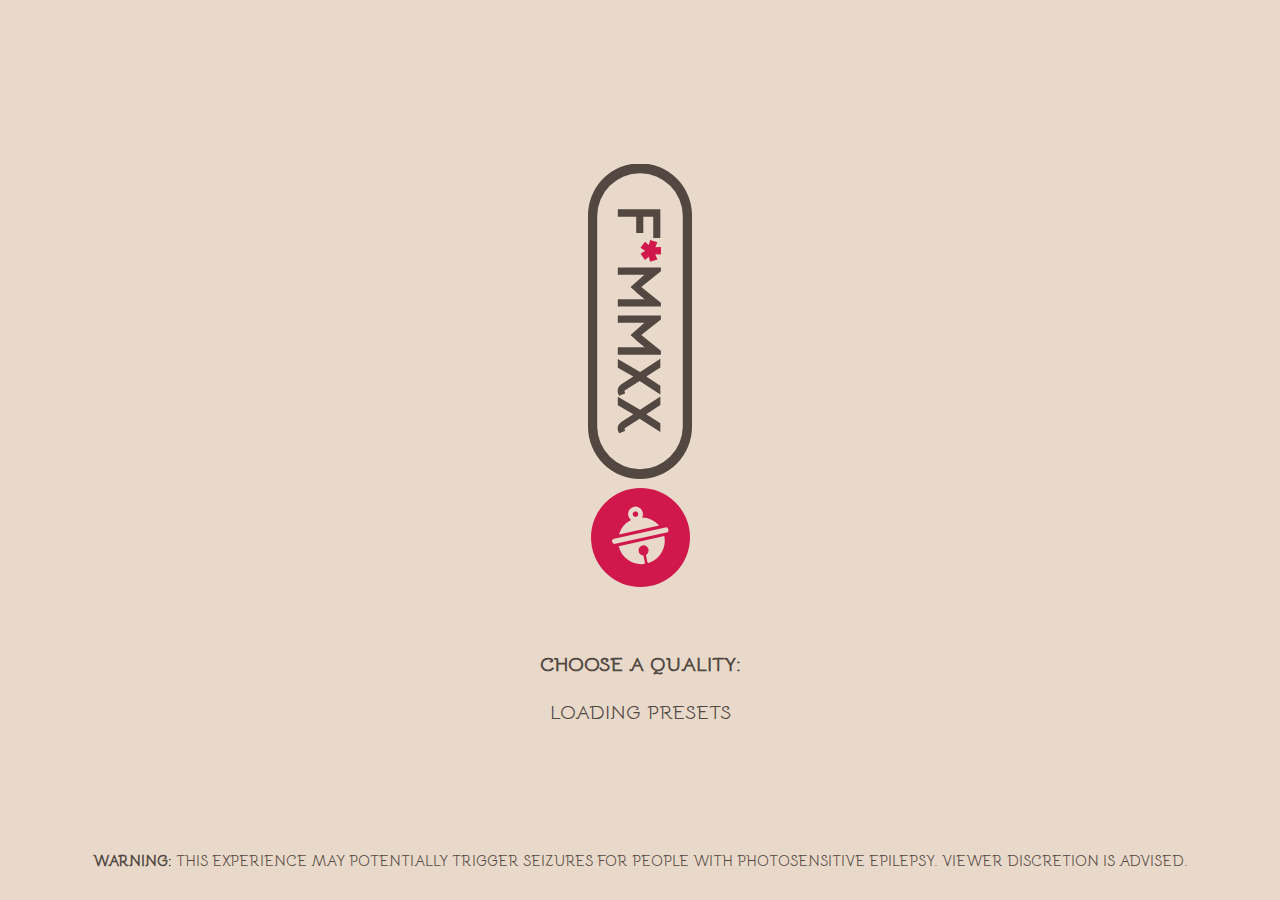
<file: index.html>
<!DOCTYPE html>
<html lang="en">
  <head>
    <meta charset="utf-8" />
    <link rel="icon" href="favicon.svg" />
    <title>F*MMXX</title>
    <meta
      name="viewport"
      content="width=device-width, user-scalable=no, minimum-scale=1.0, maximum-scale=1.0"
    />
    <style>
      @font-face {
        font-family: "ultra";
        src: url("assets/ultra.ttf");
      }
      @font-face {
        font-family: "bellota";
        src: url("assets/bellota.ttf");
      }

      * {
        box-sizing: border-box;
        padding: 0;
        margin: 0;
      }
      body {
        overflow: hidden;
        background-color: black;
        color: white;
      }
      canvas {
        position: absolute;
        left: 0;
        right: 0;
        bottom: 0;
        top: 0;
      }
      .overlay {
        position: absolute;
        left: 0;
        top: 0;
        right: 0;
        bottom: 0;
        z-index: 10;
        justify-content: center;
        place-items: center;
        display: flex;
        font-family: bellota;
        font-size: max(20px, 1vw);
        text-transform: uppercase;
        transition: opacity 500ms ease-out;
      }
      .overlay.hidden {
        pointer-events: none;
        opacity: 0;
      }
      .intro {
        background-color: #e9d9ca;
        color: #524842;
        flex-direction: column;
      }
      .intro img.logo {
        height: 35%;
        margin-bottom: 1vh;
      }
      .intro img.start {
        height: 11%;
        margin-bottom: 6vh;
      }
      #quality {
        text-align: center;
        flex-direction: column;
      }
      .overlay div.section {
        flex-direction: column;
        display: flex;
        align-items: center;
        line-height: 2.4em;
      }
      .overlay div.section p:first-child {
        font-weight: bold;
      }
      .overlay div.section p {
        display: flex;
      }
      #quality p a {
        padding: 0 1em;
        cursor: pointer;
        margin: 0;
        line-height: 1.75em;
      }
      #quality p a:hover {
        text-decoration: underline;
      }
      #loading {
        pointer-events: none;
        display: none;
      }
      #start {
        pointer-events: auto;
        display: none;
      }
      .dg.ac {
        z-index: 10 !important;
      }
      .warning {
        width: 100%;
        position: absolute;
        bottom: 0em;
        text-align: center;
        display: flex;
        flex-direction: column;
        align-items: center;
        font-size: 0.75em;
        padding: 2em;
      }

      @media (max-width: 600px) {
        #quality p {
          flex-direction: column;
        }
        .warning {
          font-size: 0.5em;
        }
      }
    </style>
  </head>

  <body>
    <div class="intro overlay" id="intro">
      <img class="logo" src="assets/WHITE_LOGO.svg" />
      <img class="start" src="assets/WHITE_BUTTON.svg" />
      <div class="section" id="quality">
        <p>Choose a quality:</p>
        <p class="presets">Loading presets</p>
      </div>
      <div class="section" id="loading">
        <p>Loading...</p>
        <p class="progress">0%</p>
      </div>
      <div class="section" id="start">
        <p>Ready</p>
        <p>Ring my bell to start</p>
      </div>
      <div class="warning">
        <p>
          <b>WARNING:</b> This experience may potentially trigger seizures for
          people with photosensitive epilepsy. Viewer discretion is advised.
        </p>
      </div>
    </div>
    <script async type="module" src="bundle.js"></script>
  </body>
</html>
</file>
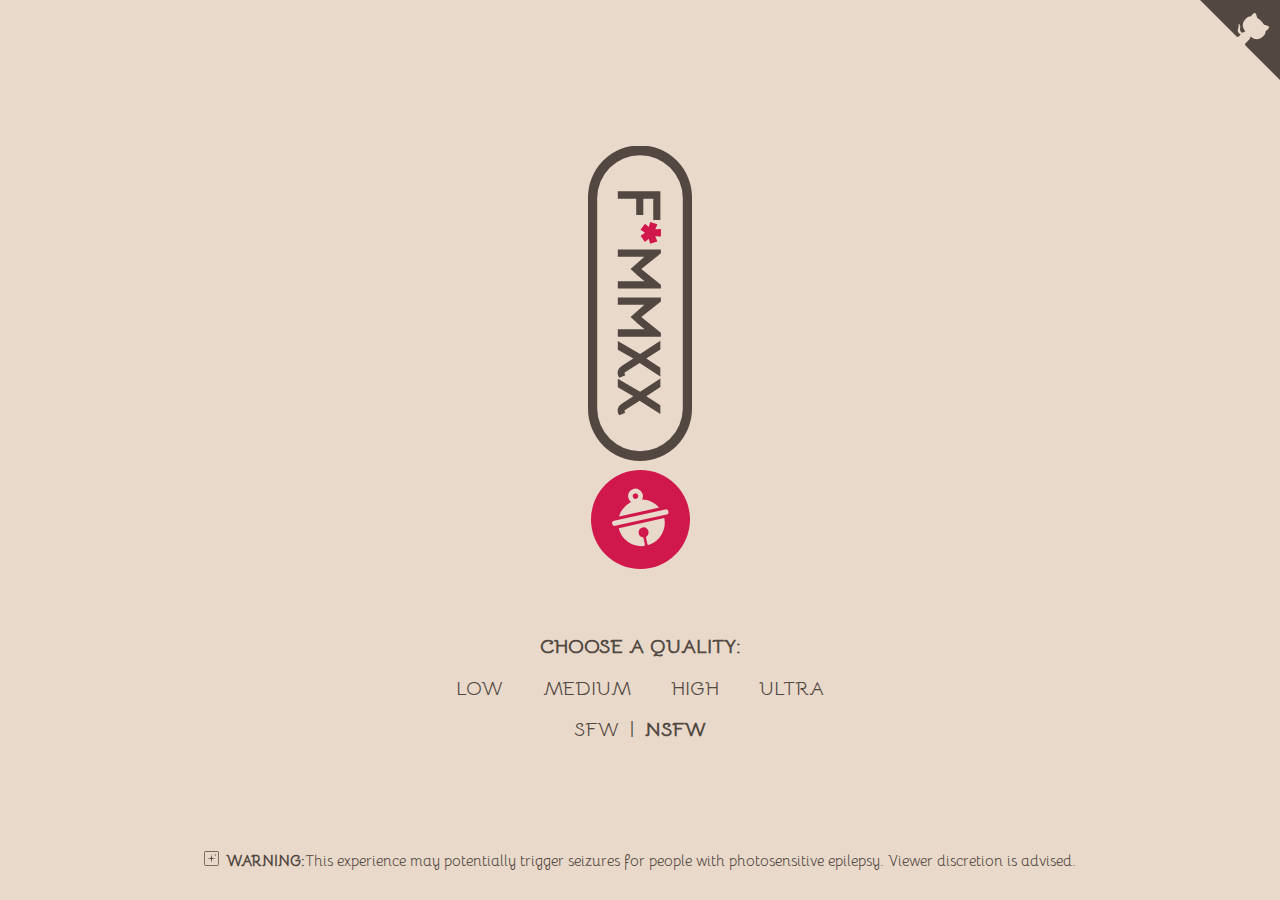
<file: dev.html>
<!DOCTYPE html>
<html lang="en">
  <head>
    <meta charset="utf-8" />
    <link rel="icon" href="favicon.svg" />
    <title>F*MMXX</title>
    <meta
      name="viewport"
      content="width=device-width, user-scalable=no, minimum-scale=1.0, maximum-scale=1.0"
    />
    <style>
      @font-face {
        font-family: "ultra";
        src: url("assets/ultra.ttf");
      }
      @font-face {
        font-family: "bellota";
        src: url("assets/bellota.ttf");
      }

      * {
        box-sizing: border-box;
        padding: 0;
        margin: 0;
      }
      body {
        overflow: hidden;
        background-color: black;
        color: white;
      }
      canvas {
        position: absolute;
        left: 0;
        right: 0;
        bottom: 0;
        top: 0;
      }
      .overlay {
        position: absolute;
        left: 0;
        top: 0;
        right: 0;
        bottom: 0;
        z-index: 10;
        justify-content: center;
        place-items: center;
        display: flex;
        font-family: bellota;
        font-size: max(20px, 1vw);
        text-transform: uppercase;
        transition: opacity 500ms ease-out;
        flex-direction: column;
      }
      .overlay.hidden {
        pointer-events: none;
        opacity: 0;
      }
      .intro {
        background-color: #e9d9ca;
        color: #524842;
      }
      .outro {
        display: none;
      }
      .intro img.logo,
      .outro img.logo {
        height: 35%;
        margin-bottom: 1vh;
      }
      .intro img.start,
      .outro img.start {
        height: 11%;
        margin-bottom: 6vh;
      }
      #quality {
        text-align: center;
        flex-direction: column;
      }
      .overlay div.section {
        flex-direction: column;
        display: flex;
        align-items: center;
        line-height: 2.4em;
      }
      .overlay div.section p:first-child {
        font-weight: bold;
      }
      .overlay div.section p {
        display: flex;
      }
      #quality p a {
        padding: 0 1em;
        cursor: pointer;
        margin: 0;
        line-height: 1.75em;
      }
      #quality p a:hover {
        text-decoration: underline;
      }
      #quality span {
        padding: 0 0.5em;
        cursor: pointer;
      }
      #loading {
        pointer-events: none;
        display: none;
      }
      #start {
        pointer-events: auto;
        display: none;
      }
      .dg.ac {
        z-index: 10 !important;
      }
      .happy {
        color: #01fffe;
      }
      .first {
        color: #01fffe;
        letter-spacing: 0.75em;
      }
      .credits a {
        color: #01fffe;
        text-decoration: none;
      }
      .credits a:hover {
        text-decoration: underline;
      }
      .credits span {
        padding: 0 0.5em;
        color: #ff33ff;
      }
      #quality .safe {
        display: flex;
        flex-direction: row;
      }
      .nsfw {
        font-weight: bold;
      }
      .line {
        height: 2px;
        width: 75%;
      }
      .icons {
        height: 24px;
        margin-bottom: 10px;
      }
      .outro .first {
        margin-bottom: 10vh;
        position: relative;
      }
      .ornot {
        height: 3em;
        bottom: 1em;
        position: absolute;
        right: 0;
        margin-right: -3em;
      }
      .warning {
        pointer-events: none;
        width: 100%;
        position: absolute;
        bottom: 0em;
        text-align: center;
        display: flex;
        flex-direction: column;
        align-items: center;
        font-size: 0.75em;
        padding: 2em;
        text-transform: initial;
      }
      .warning p {
        display: flex;
        flex-direction: row;
      }
      .warning p img {
        height: 1em;
        margin-right: 0.5em;
      }

      @media (max-width: 600px) {
        #quality p {
          flex-direction: column;
        }
        .warning {
          font-size: 0.5em;
        }
      }
      .github-corner:hover .octo-arm {
        animation: octocat-wave 560ms ease-in-out;
      }
      @keyframes octocat-wave {
        0%,
        100% {
          transform: rotate(0);
        }
        20%,
        60% {
          transform: rotate(-25deg);
        }
        40%,
        80% {
          transform: rotate(10deg);
        }
      }
      @media (max-width: 500px) {
        .github-corner:hover .octo-arm {
          animation: none;
        }
        .github-corner .octo-arm {
          animation: octocat-wave 560ms ease-in-out;
        }
      }
    </style>
  </head>

  <body>
    <div class="intro overlay" id="intro">
      <a
        href="https://github.com/spite/fuck-2020"
        class="github-corner"
        aria-label="View source on GitHub"
        ><svg
          width="80"
          height="80"
          viewBox="0 0 250 250"
          style="
            fill: #534741;
            color: #e9d9ca;
            position: absolute;
            top: 0;
            border: 0;
            right: 0;
          "
          aria-hidden="true"
        >
          <path d="M0,0 L115,115 L130,115 L142,142 L250,250 L250,0 Z"></path>
          <path
            d="M128.3,109.0 C113.8,99.7 119.0,89.6 119.0,89.6 C122.0,82.7 120.5,78.6 120.5,78.6 C119.2,72.0 123.4,76.3 123.4,76.3 C127.3,80.9 125.5,87.3 125.5,87.3 C122.9,97.6 130.6,101.9 134.4,103.2"
            fill="currentColor"
            style="transform-origin: 130px 106px"
            class="octo-arm"
          ></path>
          <path
            d="M115.0,115.0 C114.9,115.1 118.7,116.5 119.8,115.4 L133.7,101.6 C136.9,99.2 139.9,98.4 142.2,98.6 C133.8,88.0 127.5,74.4 143.8,58.0 C148.5,53.4 154.0,51.2 159.7,51.0 C160.3,49.4 163.2,43.6 171.4,40.1 C171.4,40.1 176.1,42.5 178.8,56.2 C183.1,58.6 187.2,61.8 190.9,65.4 C194.5,69.0 197.7,73.2 200.1,77.6 C213.8,80.2 216.3,84.9 216.3,84.9 C212.7,93.1 206.9,96.0 205.4,96.6 C205.1,102.4 203.0,107.8 198.3,112.5 C181.9,128.9 168.3,122.5 157.7,114.1 C157.9,116.9 156.7,120.9 152.7,124.9 L141.0,136.5 C139.8,137.7 141.6,141.9 141.8,141.8 Z"
            fill="currentColor"
            class="octo-body"
          ></path></svg
      ></a>
      <img class="logo" src="assets/WHITE_LOGO.svg" />
      <img class="start" src="assets/WHITE_BUTTON.svg" />
      <div class="section" id="quality">
        <p>Choose a quality:</p>
        <p class="presets">Loading presets</p>
        <p class="safe">
          <span class="sfw">SFW</span> | <span class="nsfw">NSFW</span>
        </p>
      </div>
      <div class="section" id="loading">
        <p>Loading...</p>
        <p class="progress">0%</p>
      </div>
      <div class="section" id="start">
        <p>Ready</p>
        <p>Ring my bell to start</p>
      </div>
      <div class="warning">
        <p>
          <img src="assets/LIGHTS_ICON.svg" /><b>WARNING:</b> This experience
          may potentially trigger seizures for people with photosensitive
          epilepsy. Viewer discretion is advised.
        </p>
      </div>
    </div>
    <div class="outro overlay" id="outro">
      <a
        href="https://github.com/spite/fuck-2020"
        class="github-corner"
        aria-label="View source on GitHub"
        ><svg
          width="80"
          height="80"
          viewBox="0 0 250 250"
          style="
            fill: #00ffffff;
            color: #000000;
            position: absolute;
            top: 0;
            border: 0;
            right: 0;
          "
          aria-hidden="true"
        >
          <path d="M0,0 L115,115 L130,115 L142,142 L250,250 L250,0 Z"></path>
          <path
            d="M128.3,109.0 C113.8,99.7 119.0,89.6 119.0,89.6 C122.0,82.7 120.5,78.6 120.5,78.6 C119.2,72.0 123.4,76.3 123.4,76.3 C127.3,80.9 125.5,87.3 125.5,87.3 C122.9,97.6 130.6,101.9 134.4,103.2"
            fill="currentColor"
            style="transform-origin: 130px 106px"
            class="octo-arm"
          ></path>
          <path
            d="M115.0,115.0 C114.9,115.1 118.7,116.5 119.8,115.4 L133.7,101.6 C136.9,99.2 139.9,98.4 142.2,98.6 C133.8,88.0 127.5,74.4 143.8,58.0 C148.5,53.4 154.0,51.2 159.7,51.0 C160.3,49.4 163.2,43.6 171.4,40.1 C171.4,40.1 176.1,42.5 178.8,56.2 C183.1,58.6 187.2,61.8 190.9,65.4 C194.5,69.0 197.7,73.2 200.1,77.6 C213.8,80.2 216.3,84.9 216.3,84.9 C212.7,93.1 206.9,96.0 205.4,96.6 C205.1,102.4 203.0,107.8 198.3,112.5 C181.9,128.9 168.3,122.5 157.7,114.1 C157.9,116.9 156.7,120.9 152.7,124.9 L141.0,136.5 C139.8,137.7 141.6,141.9 141.8,141.8 Z"
            fill="currentColor"
            class="octo-body"
          ></path></svg
      ></a>
      <img class="logo" src="assets/DARK_LOGO.svg" />
      <img class="start" src="assets/DARK_BUTTON.svg" />
      <div class="section" id="happy">
        <p class="first">
          Happy 2021<img class="ornot" src="assets/DARK_OR_NOT.svg" />
        </p>
        <img class="icons" src="assets/DARK_ICONS.svg" />
        <img class="line" src="assets/DARK_LINE.svg" />
        <p class="credits">
          <a href="https://www.instagram.com/acidbeat/">@acidbeat</a
          ><span>·</span><a href="https://twitter.com/gloom303">@gloom303</a
          ><span>·</span><a href="https://twitter.com/thespite">@thespite</a>
        </p>
      </div>
    </div>
    <script src="third_party/CCapture.all.min.js"></script>
    <script async type="module" src="intro.js"></script>
  </body>
</html>
</file>
